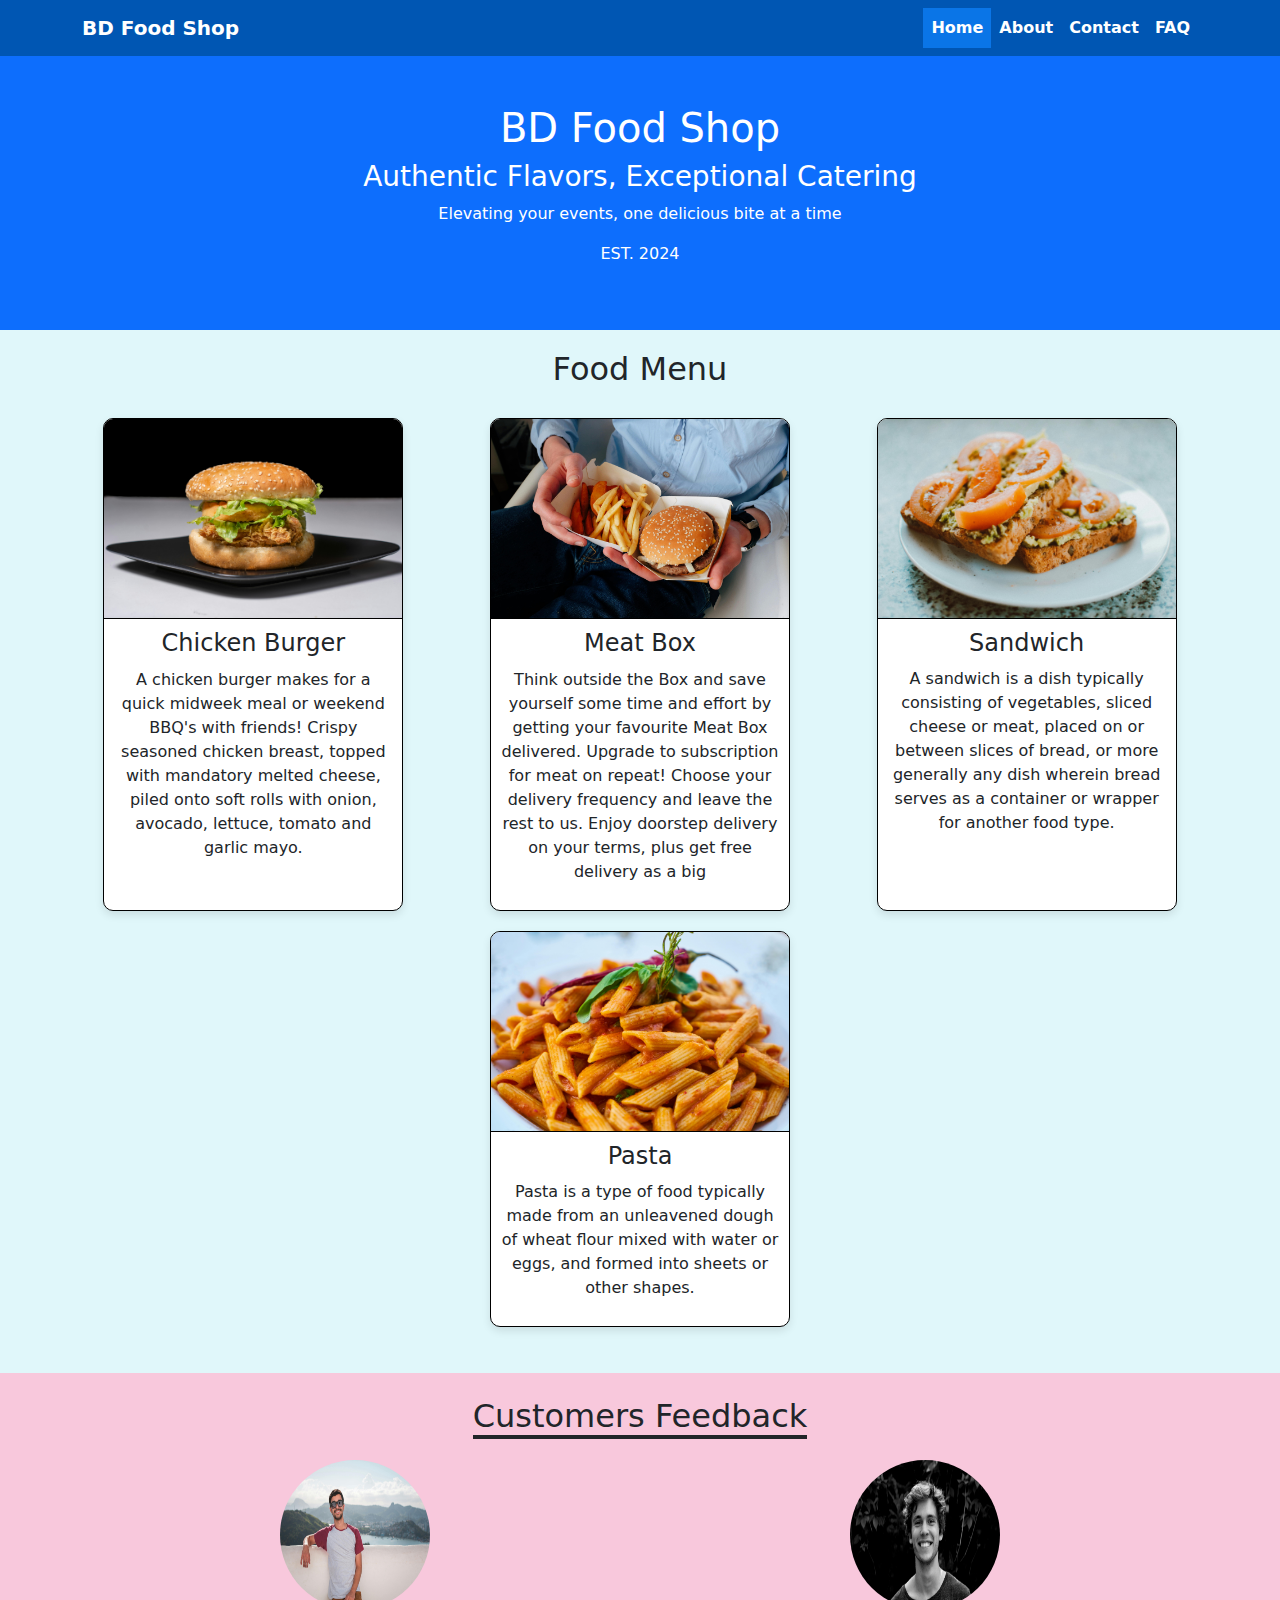
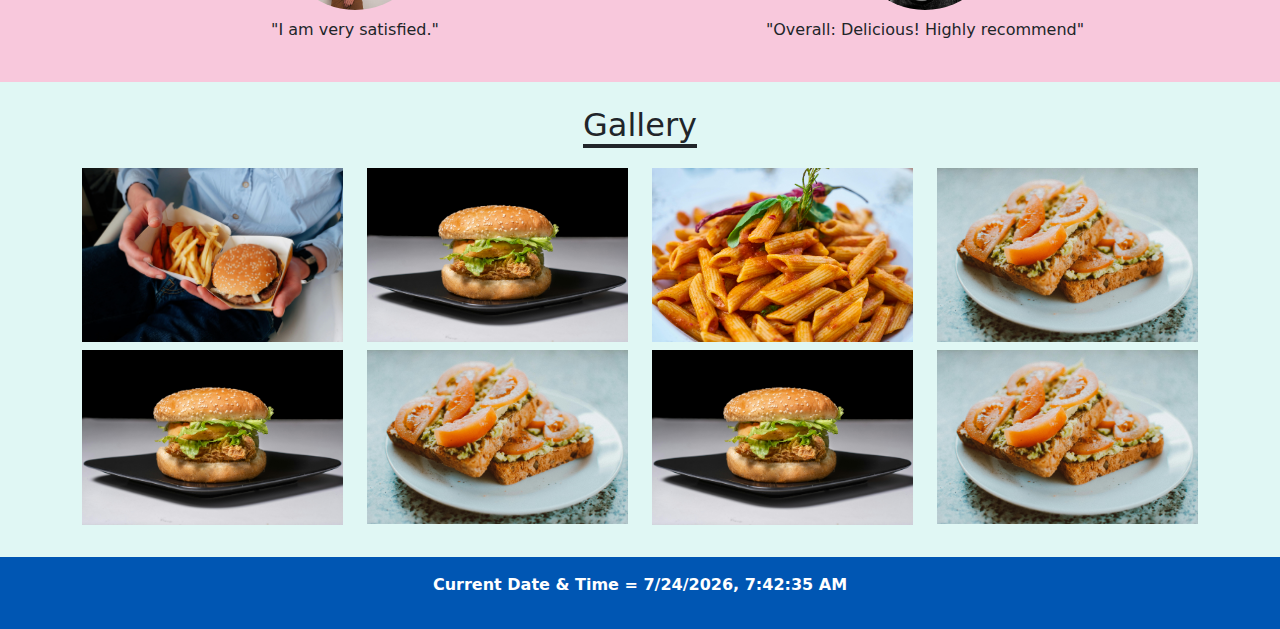
<file: index.html>
<!DOCTYPE html>
<html lang="en">

<head>
  <meta charset="UTF-8">
  <meta name="viewport" content="width=device-width, initial-scale=1.0">
  <title>BD Food Shop</title>
  <link rel="shortcut icon" href="img/icon.png" type="image/x-icon">
  <!-- bootstrap CSS Link  -->
  <link rel="stylesheet" href="css/bootstrap.min.css">
  <link rel="stylesheet" href="css/style.css">
</head>

<body onload="updateDateTime();">
  <!-- Navigation Bar -->
  <nav class="navbar navbar-expand-lg navbar-dark sticky-top">
    <div class="container">
      <a class="navbar-brand" href="index.html">BD Food Shop</a>
      <button class="navbar-toggler" type="button" data-bs-toggle="collapse" data-bs-target="#navbarNav"
        aria-controls="navbarNav" aria-expanded="false" aria-label="Toggle navigation">
        <span class="navbar-toggler-icon"></span>
      </button>
      <div class="collapse navbar-collapse" id="navbarNav">
        <ul class="navbar-nav ms-auto">
          <li class="nav-item"><a class="nav-link active_nav" href="index.html">Home</a></li>
          <li class="nav-item"><a class="nav-link" href="about.html">About</a></li>
          <li class="nav-item"><a class="nav-link" href="contact.html">Contact</a></li>
          <li class="nav-item"><a class="nav-link" href="faq.html">FAQ</a></li>
        </ul>
      </div>
    </div>
  </nav>

  <!-- Banner -->
  <header class="text-center bg-primary text-white py-5 container-fluid">
    <h1>BD Food Shop</h1>
    <h3>Authentic Flavors, Exceptional Catering</h3>
    <p>Elevating your events, one delicious bite at a time</p>
    <p>EST. 2024</p>
  </header>

  <!-- Main content  -->
  <main>
    <!-- Food Menu -->
    <!-- <section class="food-menu py-4">
      <div class="container">
        <h2 class="text-center mb-4"><span class="heading-border">Food Menu</span></h2>
        <div class="row">
          <div class="col-md-3">
            <div class="card">
              <img src="img/food/Chicken-Burger.jpg" class="card-img-top" alt="Chicken Burger">
              <div class="card-body">
                <h5 class="card-title text-center">Chicken Burger</h5>
                <p class="card-text card-text-custom">A chicken burger makes for a quick midweek meal or weekend BBQ's with friends!
                  Crispy seasoned chicken breast, topped with mandatory melted cheese, piled onto soft rolls with onion,
                  avocado, lettuce, tomato and garlic mayo.</p>
              </div>
              <div class="card-footer">
                <p class="btn btn-primary w-100">price: 299TK</p>
              </div>
            </div>
          </div>
          <div class="col-md-3">
            <div class="card">
              <img src="img/food/Meat Box.jpg" class="card-img-top" alt="Meat Box">
              <div class="card-body">
                <h5 class="card-title text-center">Meat Box</h5>
                <p class="card-text card-text-custom">Think outside the Box and save yourself some time and effort by getting your
                  favourite Meat Box delivered. Upgrade to subscription for meat on repeat! Choose your delivery
                  frequency and leave the rest to us. Enjoy doorstep delivery on your terms, plus get free delivery as a
                  big</p>
              </div>
              <div class="card-footer">
                <p class="btn btn-primary w-100">price: 155TK</p>
              </div>
            </div>
          </div>
          <div class="col-md-3">
            <div class="card">
              <img src="img/food/Sandwich.jpg" class="card-img-top" alt="Sandwich">
              <div class="card-body">
                <h5 class="card-title text-center">Sandwich</h5>
                <p class="card-text card-text-custom">A sandwich is a dish typically consisting of vegetables, sliced cheese or meat,
                  placed on or between slices of bread, or more generally any dish wherein bread serves as a container
                  or wrapper for another food type.</p>
              </div>
              <div class="card-footer">
                <p class="btn btn-primary w-100">price: 350TK</p>
              </div>
            </div>
          </div>
          <div class="col-md-3">
            <div class="card">
              <img src="img/food/pasta.jpg" class="card-img-top" alt="Pasta">
              <div class="card-body">
                <h5 class="card-title text-center">Pasta</h5>
                <p class="card-text card-text-custom">Pasta is a type of food typically made from an unleavened dough of wheat flour
                  mixed with water or eggs, and formed into sheets or other shapes.</p>
              </div>
              <div class="card-footer">
                <p class="btn btn-primary w-100">price: 359TK</p>
              </div>
            </div>
          </div>
        </div>
      </div>
    </section> -->

        <!-- Food Menu without CSS Framework  -->
    <div class="members-Profile">
      <h2>Food Menu</h2>
      <ul class="profile-list">
        <li class="profile-item">
          <img src="img/food/Chicken-Burger.jpg" alt="Chicken Burger">
          <h2>Chicken Burger</h2>
          <p>A chicken burger makes for a quick midweek meal or weekend BBQ's with friends!
            Crispy seasoned chicken breast, topped with mandatory melted cheese, piled onto soft rolls with onion,
            avocado, lettuce, tomato and garlic mayo.</p>
        </li>
        <li class="profile-item">
          <img src="img/food/Meat Box.jpg" alt="Meat Box">
          <h2>Meat Box</h2>
          <p>Think outside the Box and save yourself some time and effort by getting your
            favourite Meat Box delivered. Upgrade to subscription for meat on repeat! Choose your delivery
            frequency and leave the rest to us. Enjoy doorstep delivery on your terms, plus get free delivery as a
            big</p>
        </li>
        <li class="profile-item">
          <img src="img/food/Sandwich.jpg" alt="Sandwich">
          <h2>Sandwich</h2>
          <p>A sandwich is a dish typically consisting of vegetables, sliced cheese or meat,
            placed on or between slices of bread, or more generally any dish wherein bread serves as a container
            or wrapper for another food type.</p>
        </li>
        <li class="profile-item">
          <img src="img/food/pasta.jpg" alt="pasta">
          <h2>Pasta</h2>
          <p>Pasta is a type of food typically made from an unleavened dough of wheat flour
            mixed with water or eggs, and formed into sheets or other shapes.</p>
        </li>
      </ul>
    </div>

    <!-- Customers Feedback  -->
    <section class="customer-feedback text-center py-4">
      <div class="container">
        <h2 class="mb-4"><span class="heading-border">Customers Feedback</span></h2>
        <div class="row">
          <div class="col-md-6">
            <img src="img/feedback/feedback-1.jpg" class="rounded-circle mb-2" alt="Customer 1">
            <p>"I am very satisfied."</p>
          </div>
          <div class="col-md-6">
            <img src="img/feedback/feedback-2.jpg" class="rounded-circle mb-2" alt="Customer 2">
            <p>"Overall: Delicious! Highly recommend"</p>
          </div>
        </div>
      </div>
    </section>

    <!-- Gallery  -->
    <section class="gallery text-center py-4">
      <div class="container">
        <h2 class="mb-4"><span class="heading-border">Gallery</span></h2>
        <div class="row">
          <div class="col-md-3">
            <img src="img/food/Meat Box.jpg" class="img-fluid mb-2" alt="Gallery 1">
          </div>
          <div class="col-md-3">
            <img src="img/food/Chicken-Burger.jpg" class="img-fluid mb-2" alt="Gallery 2">
          </div>
          <div class="col-md-3">
            <img src="img/food/pasta.jpg" class="img-fluid mb-2" alt="Gallery 3">
          </div>
          <div class="col-md-3">
            <img src="img/food/Sandwich.jpg" class="img-fluid mb-2" alt="Gallery 4">
          </div>
          <div class="col-md-3">
            <img src="img/food/Chicken-Burger.jpg" class="img-fluid mb-2" alt="Gallery 3">
          </div>
          <div class="col-md-3">
            <img src="img/food/Sandwich.jpg" class="img-fluid mb-2" alt="Gallery 4">
          </div>
          <div class="col-md-3">
            <img src="img/food/Chicken-Burger.jpg" class="img-fluid mb-2" alt="Gallery 3">
          </div>
          <div class="col-md-3">
            <img src="img/food/Sandwich.jpg" class="img-fluid mb-2" alt="Gallery 4">
          </div>
        </div>
      </div>
    </section>
  </main>

  <!-- Footer  -->
  <footer class="text-center py-3">
    <p>Current Date & Time = <span id="dateTime"></span></p>
  </footer>

  <!-- All JS File Link  -->
  <script src="js/bootstrap.bundle.min.js"></script>
  <script src="js/script.js"></script>
</body>

</html>
</file>
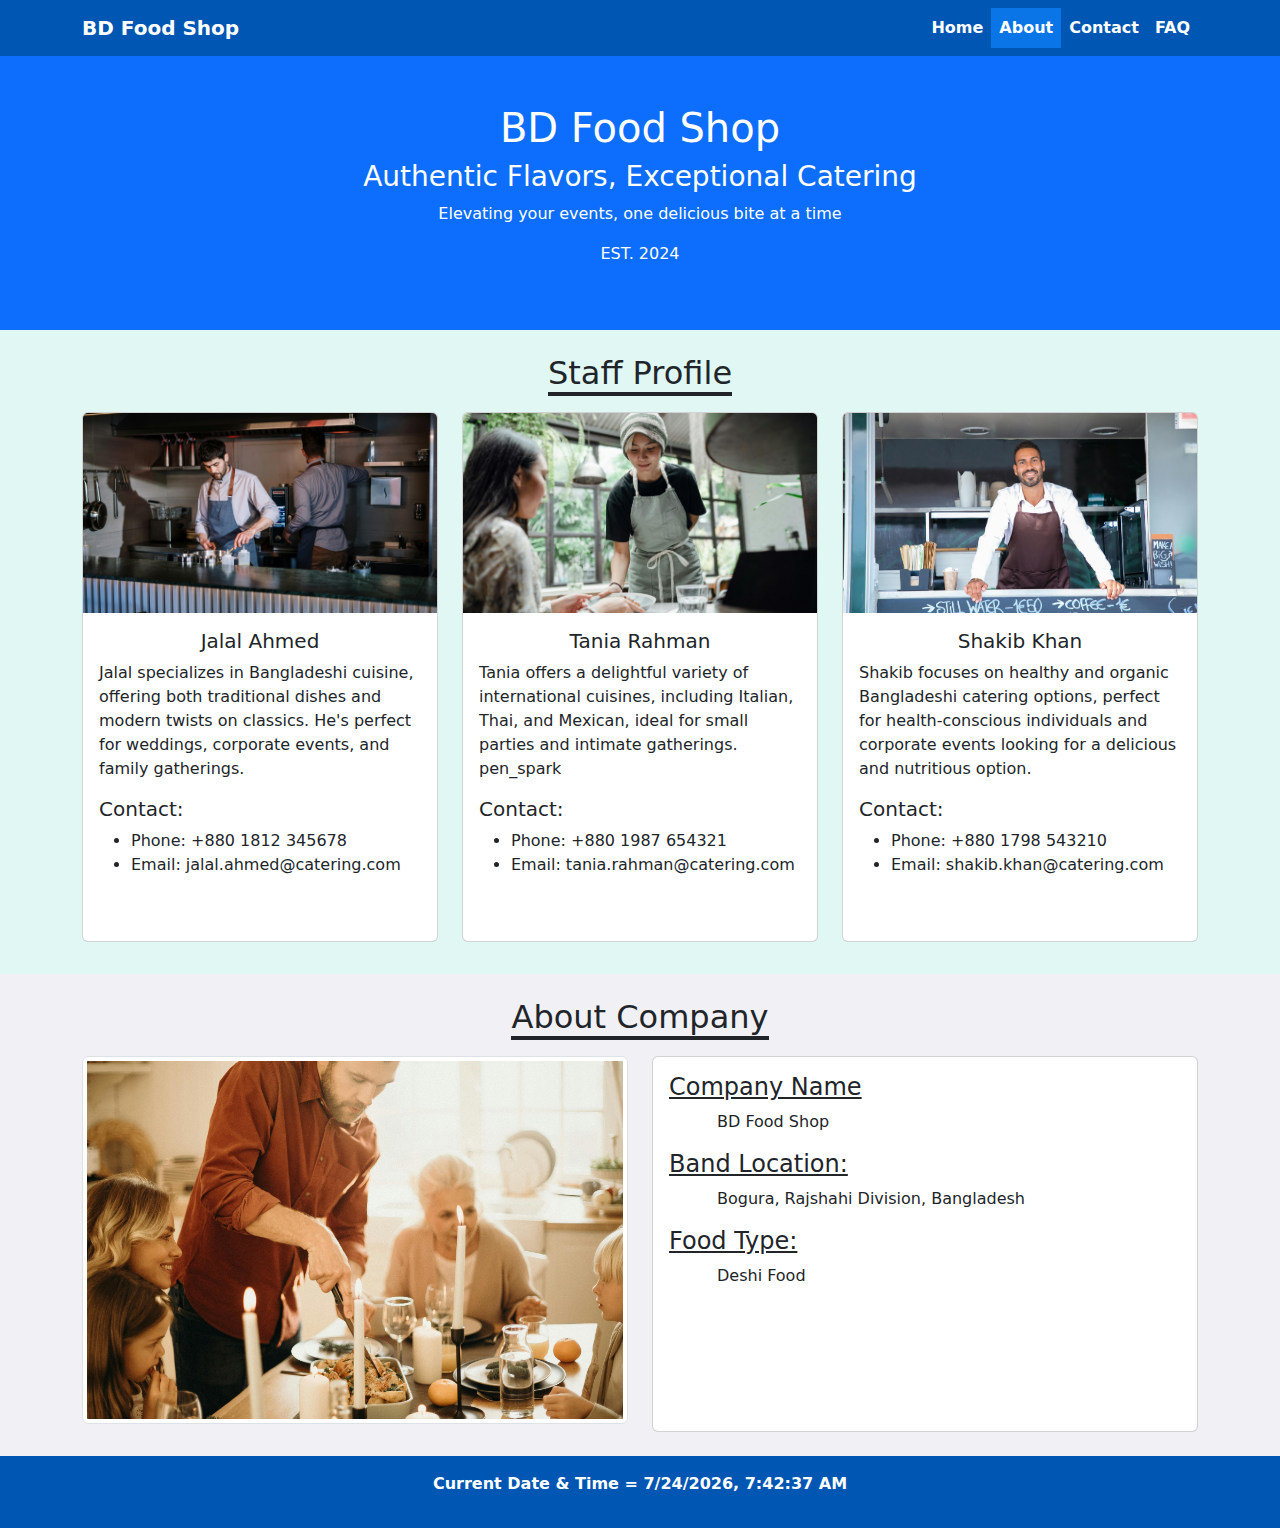
<file: about.html>
<!DOCTYPE html>
<html lang="en">

<head>
  <meta charset="UTF-8">
  <meta name="viewport" content="width=device-width, initial-scale=1.0">
  <title>BD Food Shop About</title>
  <link rel="shortcut icon" href="img/icon.png" type="image/x-icon">
  <!-- bootstrap CSS Link  -->
  <link rel="stylesheet" href="css/bootstrap.min.css">
  <link rel="stylesheet" href="css/style.css">
</head>

<body onload="updateDateTime();">
  <!-- Navigation Bar -->
  <nav class="navbar navbar-expand-lg navbar-dark sticky-top">
    <div class="container">
      <a class="navbar-brand" href="index.html">BD Food Shop</a>
      <button class="navbar-toggler" type="button" data-bs-toggle="collapse" data-bs-target="#navbarNav"
        aria-controls="navbarNav" aria-expanded="false" aria-label="Toggle navigation">
        <span class="navbar-toggler-icon"></span>
      </button>
      <div class="collapse navbar-collapse" id="navbarNav">
        <ul class="navbar-nav ms-auto">
          <li class="nav-item"><a class="nav-link" href="index.html">Home</a></li>
          <li class="nav-item"><a class="nav-link active_nav" href="about.html">About</a></li>
          <li class="nav-item"><a class="nav-link" href="contact.html">Contact</a></li>
          <li class="nav-item"><a class="nav-link" href="faq.html">FAQ</a></li>
        </ul>
      </div>
    </div>
  </nav>

  <!-- Banner -->
  <header class="text-center bg-primary text-white py-5 container-fluid">
    <h1>BD Food Shop</h1>
    <h3>Authentic Flavors, Exceptional Catering</h3>
    <p>Elevating your events, one delicious bite at a time</p>
    <p>EST. 2024</p>
  </header>

  <!-- Main content  -->
  <main>
    <!-- Stuff Profile -->
    <section class="staff-profile py-4">
      <div class="container">
        <h2 class="text-center section-title"><span class="heading-border">Staff Profile</span></h2>
        <div class="row">
          <div class="col-md-4 mb-2">
            <div class="card h-100">
              <img src="img/Staff/Staff-1.jpg" class="card-img-top" alt="Staff 1">
              <div class="card-body">
                <h5 class="card-title text-center">Jalal Ahmed</h5>
                <p class="card-text card-text-justify">Jalal specializes in Bangladeshi cuisine, offering both
                  traditional dishes and modern twists on classics. He's perfect for weddings, corporate events, and
                  family gatherings.</p>
                <h5>
                  Contact:
                </h5>
                <ul>
                  <li>Phone: +880 1812 345678</li>
                  <li>Email: jalal.ahmed@catering.com</li>
                </ul>

              </div>
            </div>
          </div>
          <div class="col-md-4 mb-2">
            <div class="card h-100">
              <img src="img/Staff/Staff-2.jpg" class="card-img-top" alt="Staff 2">
              <div class="card-body">
                <h5 class="card-title text-center"> Tania Rahman</h5>
                <p class="card-text card-text-justify">Tania offers a delightful variety of international cuisines,
                  including Italian, Thai, and Mexican, ideal for small parties and intimate gatherings.

                  pen_spark
                </p>
                <h5>
                  Contact:
                </h5>
                <ul>
                  <li>Phone: +880 1987 654321</li>
                  <li>Email: tania.rahman@catering.com</li>
                </ul>
              </div>
            </div>
          </div>
          <div class="col-md-4 mb-2">
            <div class="card h-100">
              <img src="img/Staff/Staff-3.jpg" class="card-img-top" alt="Staff 3">
              <div class="card-body">
                <h5 class="card-title text-center">Shakib Khan</h5>
                <p class="card-text card-text-justify">Shakib focuses on healthy and organic Bangladeshi catering
                  options, perfect for health-conscious individuals and corporate events looking for a delicious and
                  nutritious option.</p>
                <h5>
                  Contact:
                </h5>
                <ul>
                  <li>Phone: +880 1798 543210</li>
                  <li>Email: shakib.khan@catering.com</li>
                </ul>
              </div>
            </div>
          </div>
        </div>
      </div>
    </section>

    <!-- About Company  -->
    <section class="about-company py-4">
      <div class="container">
        <h2 class="text-center section-title"><span class="heading-border">About Company</span></h2>
        <div class="row">
          <div class="col-md-6">
            <img src="img/about/Company-Image.jpg" class="img-fluid mb-2 img-thumbnail" alt="Company Image">
          </div>
          <div class="col-md-6">
            <div class="card h-100">
              <div class="card-body">
                <h4 class="card-title text-decoration-underline">Company Name</h4>
                <p class="card-text ps-5">BD Food Shop
                </p>
                <h4 class="text-decoration-underline">Band Location:</h4>
                <p class="ps-5">
                  Bogura, Rajshahi Division, Bangladesh
                </p>
                <h4 class="text-decoration-underline">Food Type:</h4>
                <p class="ps-5">Deshi Food</p>

              </div>
            </div>
          </div>
        </div>
      </div>
    </section>
  </main>

  <!-- Footer  -->
  <footer class="text-center py-3">
    <p>Current Date & Time = <span id="dateTime"></span></p>
  </footer>

  <!-- All JS File Link  -->
  <script src="js/bootstrap.bundle.min.js"></script>
  <script src="js/script.js"></script>
</body>

</html>
</file>
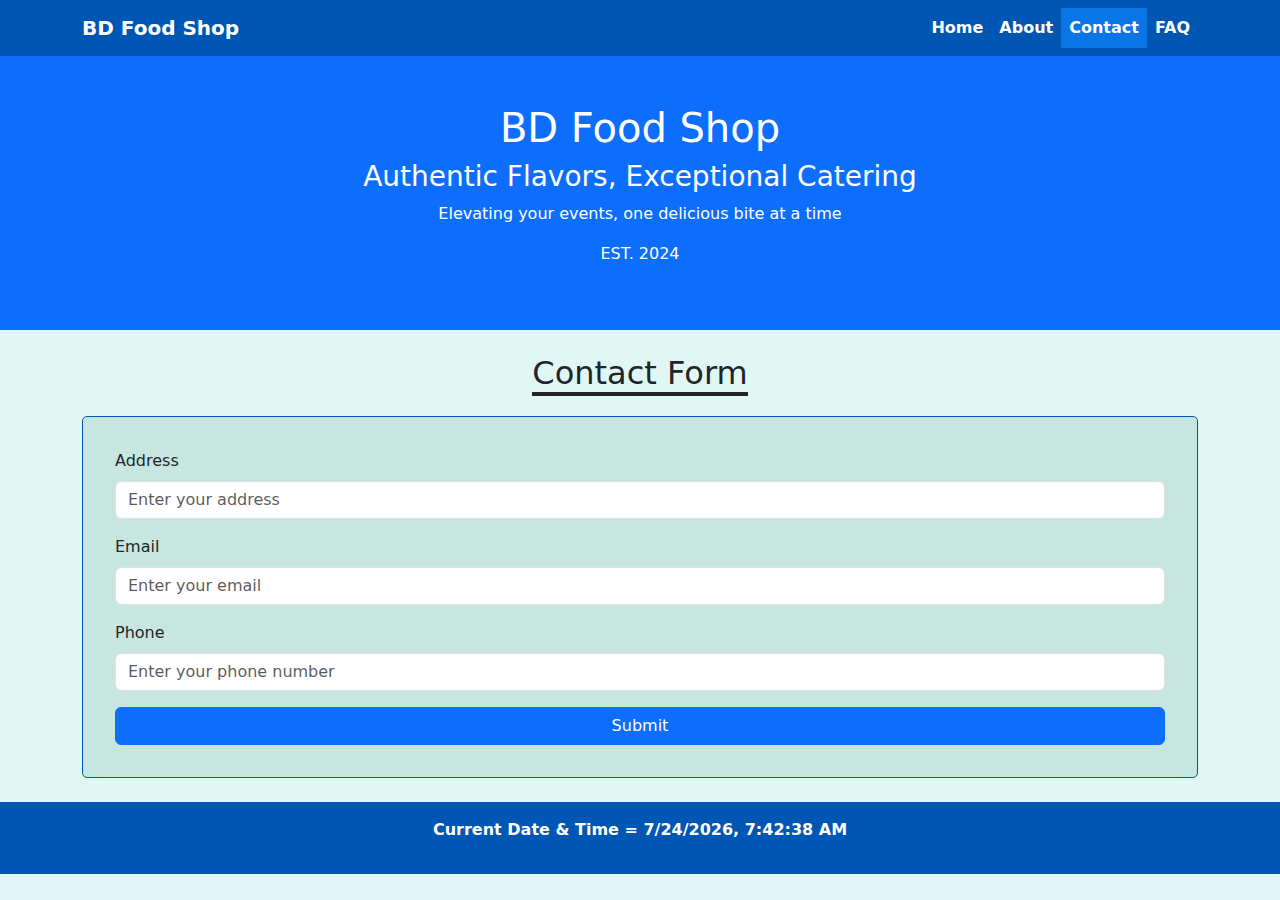
<file: contact.html>
<!DOCTYPE html>
<html lang="en">

<head>
  <meta charset="UTF-8">
  <meta name="viewport" content="width=device-width, initial-scale=1.0">
  <title>BD Food Shop Contact</title>
  <link rel="shortcut icon" href="img/icon.png" type="image/x-icon">
  <!-- bootstrap CSS Link  -->
  <link rel="stylesheet" href="css/bootstrap.min.css">
  <link rel="stylesheet" href="css/style.css">
</head>

<body onload="updateDateTime();">
  <!-- Navigation Bar -->
  <nav class="navbar navbar-expand-lg navbar-dark sticky-top">
    <div class="container">
      <a class="navbar-brand" href="index.html">BD Food Shop</a>
      <button class="navbar-toggler" type="button" data-bs-toggle="collapse" data-bs-target="#navbarNav"
        aria-controls="navbarNav" aria-expanded="false" aria-label="Toggle navigation">
        <span class="navbar-toggler-icon"></span>
      </button>
      <div class="collapse navbar-collapse" id="navbarNav">
        <ul class="navbar-nav ms-auto">
          <li class="nav-item"><a class="nav-link" href="index.html">Home</a></li>
          <li class="nav-item"><a class="nav-link" href="about.html">About</a></li>
          <li class="nav-item"><a class="nav-link active_nav" href="contact.html">Contact</a></li>
          <li class="nav-item"><a class="nav-link" href="faq.html">FAQ</a></li>
        </ul>
      </div>
    </div>
  </nav>

  <!-- Banner -->
  <header class="text-center bg-primary text-white py-5 container-fluid">
    <h1>BD Food Shop</h1>
    <h3>Authentic Flavors, Exceptional Catering</h3>
    <p>Elevating your events, one delicious bite at a time</p>
    <p>EST. 2024</p>
  </header>

  <!-- Main content  -->
  <main>
    <!-- Contact Form -->
    <section class="contact-form py-4">
      <div class="container">
        <h2 class="text-center mb-4"><span class="heading-border">Contact Form</span></h2>
        <form>
          <div class="mb-3">
            <label for="address" class="form-label">Address</label>
            <input type="text" class="form-control" id="address" placeholder="Enter your address">
          </div>
          <div class="mb-3">
            <label for="email" class="form-label">Email</label>
            <input type="email" class="form-control" id="email" placeholder="Enter your email">
          </div>
          <div class="mb-3">
            <label for="phone" class="form-label">Phone</label>
            <input type="number" class="form-control" id="phone" placeholder="Enter your phone number">
          </div>
          <button type="submit" class="btn btn-primary w-100" onclick="alertMassage()">Submit</button>
        </form>
      </div>
    </section>
  </main>

  <!-- Footer  -->
  <footer class="text-center py-3">
    <p>Current Date & Time = <span id="dateTime"></span></p>
  </footer>

  <!-- All JS File Link  -->
  <script src="js/bootstrap.bundle.min.js"></script>
  <script src="js/script.js"></script>
</body>

</html>
</file>
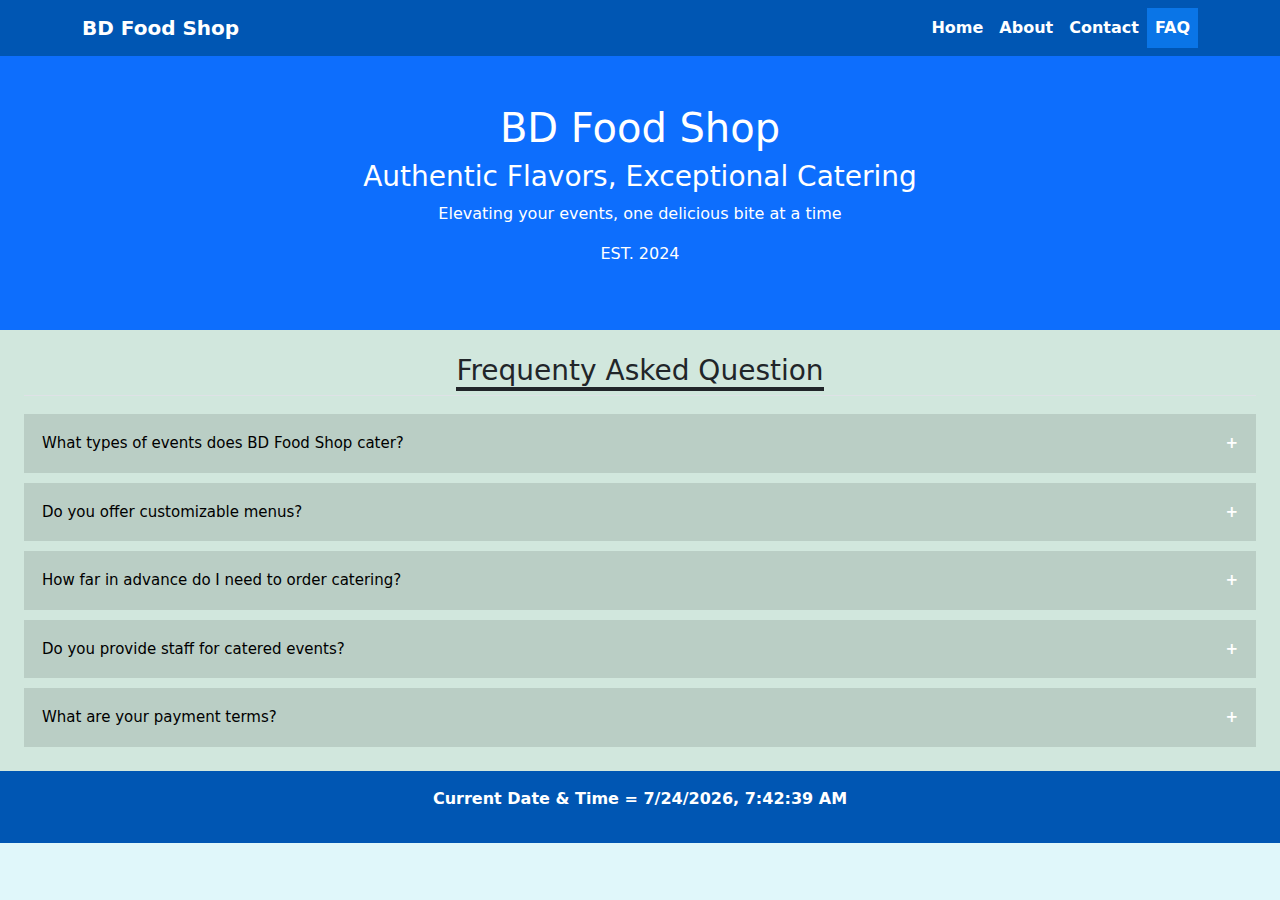
<file: faq.html>
<!DOCTYPE html>
<html lang="en">

<head>
  <meta charset="UTF-8">
  <meta name="viewport" content="width=device-width, initial-scale=1.0">
  <title>BD Food Shop FAQ</title>
  <link rel="shortcut icon" href="img/icon.png" type="image/x-icon">
  <!-- bootstrap CSS Link  -->
  <link rel="stylesheet" href="css/bootstrap.min.css">
  <link rel="stylesheet" href="css/style.css">
</head>

<body onload="updateDateTime();">
  <!-- Navigation Bar -->
  <nav class="navbar navbar-expand-lg navbar-dark sticky-top">
    <div class="container">
      <a class="navbar-brand" href="index.html">BD Food Shop</a>
      <button class="navbar-toggler" type="button" data-bs-toggle="collapse" data-bs-target="#navbarNav"
        aria-controls="navbarNav" aria-expanded="false" aria-label="Toggle navigation">
        <span class="navbar-toggler-icon"></span>
      </button>
      <div class="collapse navbar-collapse" id="navbarNav">
        <ul class="navbar-nav ms-auto">
          <li class="nav-item"><a class="nav-link" href="index.html">Home</a></li>
          <li class="nav-item"><a class="nav-link" href="about.html">About</a></li>
          <li class="nav-item"><a class="nav-link" href="contact.html">Contact</a></li>
          <li class="nav-item"><a class="nav-link active_nav" href="faq.html">FAQ</a></li>
        </ul>
      </div>
    </div>
  </nav>

  <!-- Banner -->
  <header class="text-center bg-primary text-white py-5 container-fluid">
    <h1>BD Food Shop</h1>
    <h3>Authentic Flavors, Exceptional Catering</h3>
    <p>Elevating your events, one delicious bite at a time</p>
    <p>EST. 2024</p>
  </header>

  <main>
    <!-- FAQ -->
    <section class="p-4 bg-success-subtle">
      <h3 class="text-center border-bottom pb-2"><span class="heading-border">Frequenty Asked Question</span></h3>
      <button class="faqQuestion">What types of events does BD Food Shop cater?</button>
      <div class="faqAnswer">
        BD Food Shop caters a wide variety of events! We can handle everything from corporate lunches and business
        meetings to weddings, birthday parties, graduation celebrations, and more.
      </div>
      <button class="faqQuestion">Do you offer customizable menus?</button>
      <div class="faqAnswer">
        Absolutely! We understand that every event is unique, which is why we work with you to create a menu that
        perfectly fits your taste and budget. Whether you have dietary restrictions or a specific theme in mind, we can
        create a menu that exceeds your expectations.
      </div>
      <button class="faqQuestion">How far in advance do I need to order catering?</button>
      <div class="faqAnswer">
        The ideal notice period depends on the size and complexity of your event. To ensure we have ample time to
        prepare the freshest food and fulfill your specific requests, we recommend placing your order at least 72 hours
        in advance. However, if your event is on a short timeline, feel free to contact us. We'll do our best to
        accommodate your needs.
      </div>
      <button class="faqQuestion">Do you provide staff for catered events?</button>
      <div class="faqAnswer">
        Yes, BD Food Shop offers a range of staffing options to ensure your event runs smoothly. We can provide servers,
        bartenders, and even chefs to take care of everything from food preparation and service to cleanup.
      </div>
      <button class="faqQuestion">What are your payment terms?</button>
      <div class="faqAnswer">
        We require a deposit of [percentage] to confirm your booking. The remaining balance is typically due [number]
        days before your event. We accept various payment methods for your convenience. For further details on our
        payment terms, please visit our "Order & Payment" page or contact us directly.
      </div>
    </section>
  </main>

  <!-- Footer  -->
  <footer class="text-center py-3">
    <p>Current Date & Time = <span id="dateTime"></span></p>
  </footer>

  <!-- All JS File Link  -->
  <script src="js/bootstrap.bundle.min.js"></script>
  <script src="js/script.js"></script>
</body>

</html>
</file>
<file: css/style.css>
/* Navigation Bar & Footer */
.navbar,
footer {
  background-color: #0056b3;
  color: white;
  font-weight: bold;
}
nav ul a {
  color: #ffffff !important;
}
nav ul a:hover {
  background-color: #04468b;
  color: #000000 !important;
  font-weight: bold;
}
.active_nav {
  background-color: #0a75e7;
}

/* Section Tittle Style  */
.heading-border {
  border-bottom: 4px solid #212529;
}

/* Index Page  */
.food-menu {
  background-color: #006400;
  color: white;
  padding: 2rem 0;
}
.card-text-custom {
  height: 200px;
  overflow: hidden;
  text-align: justify;
}
.customer-feedback {
  background-color: #f8c8dc;
  padding: 2rem 0;
}
.customer-feedback img {
  width: 150px;
  height: 150px;
}
.gallery {
  background-color: #e0f7f4;
  padding: 2rem 0;
}
.card {
  margin-bottom: 2rem;
}
.card img {
  height: 200px;
  object-fit: cover;
}















/* --------------framwork help----------- */
body {
  background-color: #e0f7fa;
  margin: 0;
  padding: 0;
}

.members-Profile {
  max-width: 1200px;
  margin: 0 auto;
  padding: 20px;
  text-align: center;
}

h2 {
  margin-bottom: 20px;
}

.profile-list {
  list-style: none;
  padding: 0;
  display: flex;
  flex-wrap: wrap;
  justify-content: space-around;
}

.profile-item {
  background-color: white;
  border: 1px solid #000000;
  border-radius: 10px;
  box-shadow: 0 4px 8px rgba(0, 0, 0, 0.1);
  overflow: hidden;
  width: 300px;
  margin: 10px;
  transition: transform 0.2s;
}

.profile-item:hover {
  transform: scale(1.05);
}

.profile-item img {
  width: 100%;
  height: auto;
  border-bottom: 1px solid #000000;
}

.profile-item h2 {
  font-size: 1.5em;
  margin: 10px 0;
}

.profile-item p {
  padding: 0 10px 10px;
}

@media (max-width: 768px) {
  .profile-list {
      flex-direction: column;
      align-items: center;
  }

  .profile-item {
      width: 80%;
  }
}




/* -------------About Page-----------  */
/* Stuff Profile  */
.staff-profile {
  background-color: #e0f7f4;
}
/* About Company  */
.about-company {
  background-color: #f0f0f5;
}

/* -----------Contact Page-----------  */
.contact-form {
  background-color: #e0f7f4;
}
.contact-form form {
  background-color: #c8e6e0;
  padding: 2rem;
  border-radius: 5px;
  border: 1px solid #0056b3;
}
.form-control {
  margin-bottom: 1rem;
}

/* ----------FAQ Page------------  */
.faqQuestion {
  background-color: #bacec5;
  cursor: pointer;
  padding: 18px;
  width: 100%;
  border: none;
  text-align: left;
  outline: none;
  font-size: 15px;
  margin-top: 10px;
}
.acativefaq,
.faqQuestion:hover {
  background-color: #9eb1a8;
}
.faqQuestion:after {
  content: "\002B";
  color: white;
  font-weight: bold;
  float: right;
  margin-left: 5px;
}
.activefaq:after {
  content: "\2212";
}
.faqAnswer {
  padding: 0 18px;
  max-height: 0;
  overflow: hidden;
  transition: max-height 0.2s ease-out;
  background-color: #f1f1f1;
}
</file>
